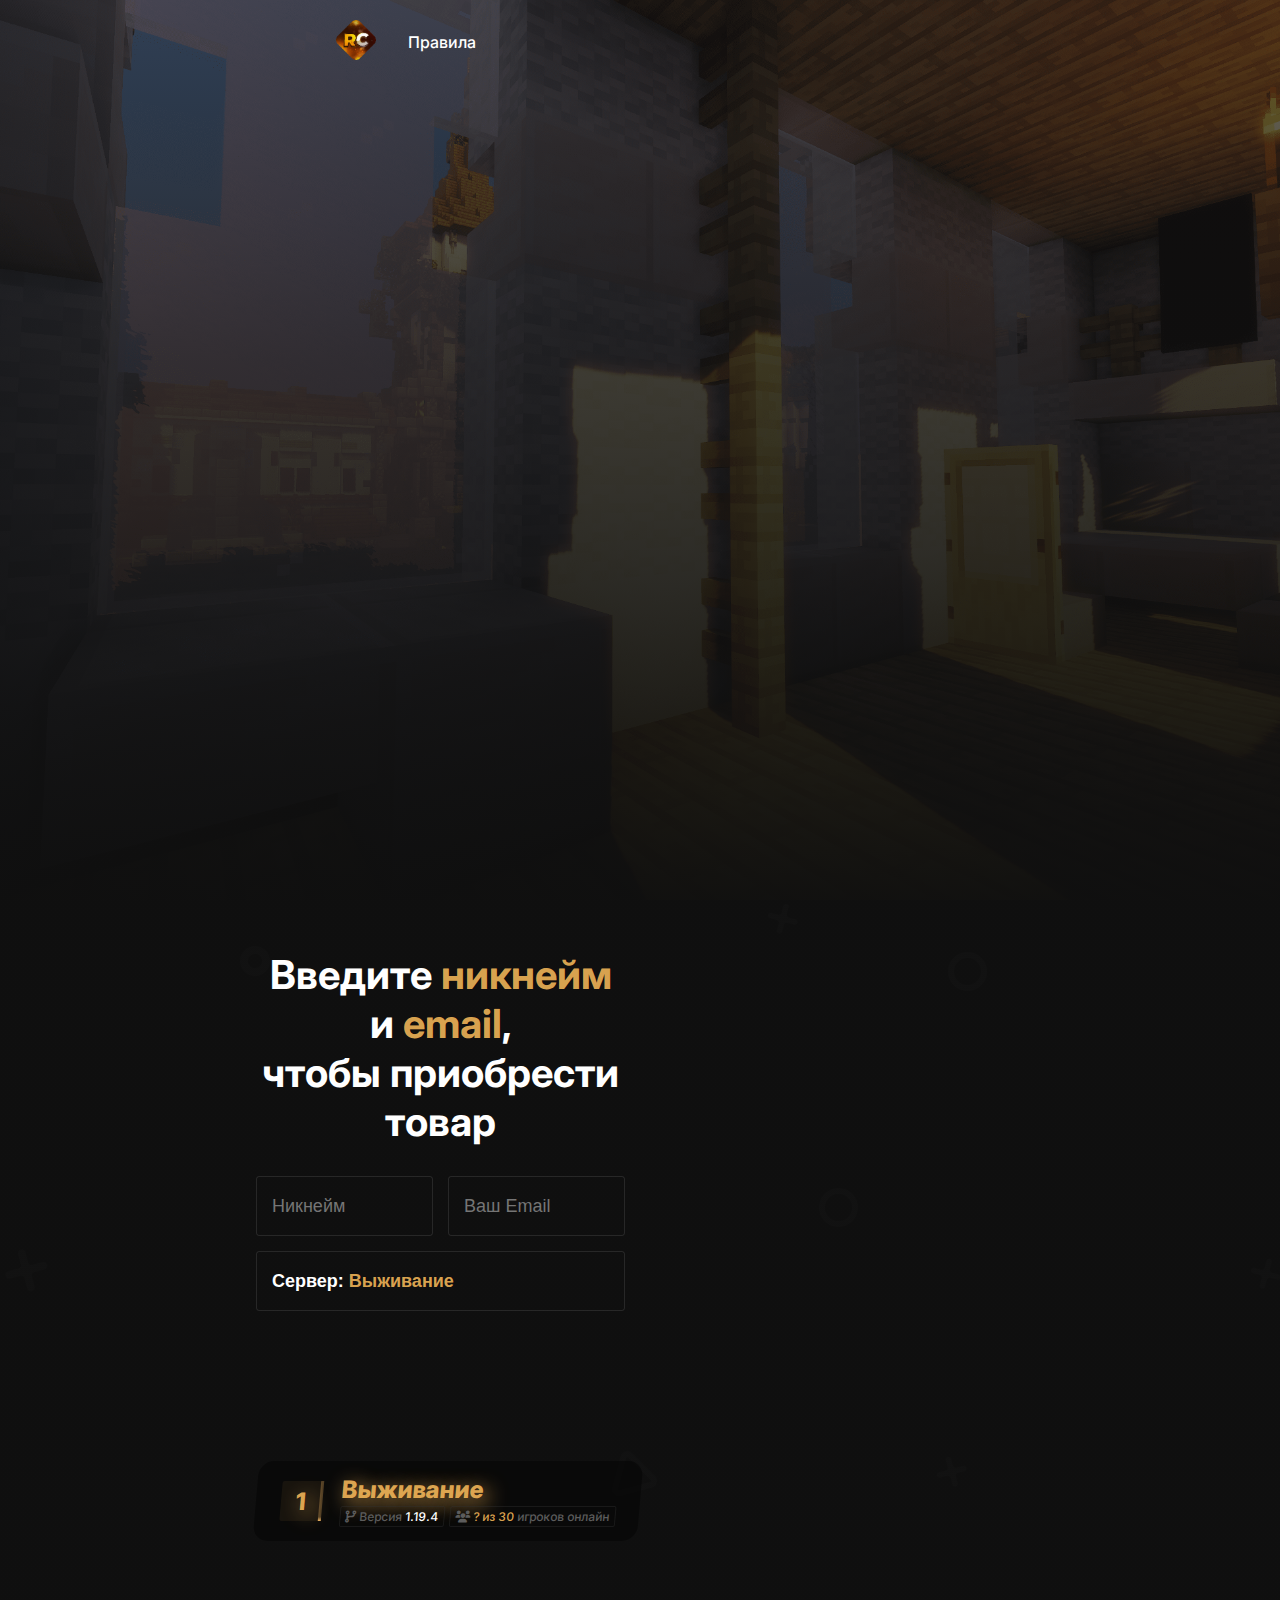
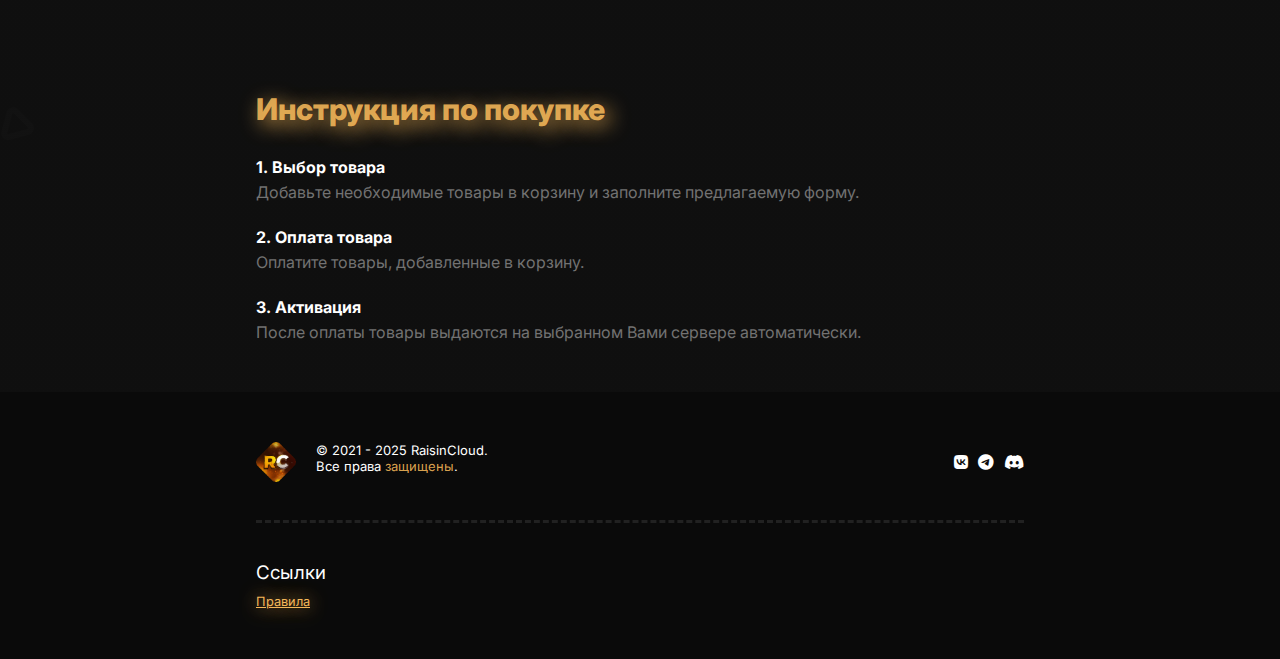
<file: index.html>
<!DOCTYPE html>
<html lang="ru">
<head>
    <meta charset="utf-8">
    <meta name="viewport" content="width=device-width, initial-scale=1.0, maximum-scale=1.0, user-scalable=no">
    <title>RaisinCloud</title>
    <link rel="stylesheet" href="./styles.css">
    <link rel="icon" href="./public/logo.png">
    <link rel="preconnect" href="https://fonts.googleapis.com">
    <link rel="preconnect" href="https://fonts.gstatic.com" crossorigin>
    <link href="https://fonts.googleapis.com/css2?family=Inter:wght@400;500;600;700;800&display=swap" rel="stylesheet">
    <link href="https://cdnjs.cloudflare.com/ajax/libs/font-awesome/6.0.0-beta3/css/all.min.css" rel="stylesheet">
</head>
<body>
    <div class="hero-section">
        <header>
            <nav class="navbar">
                <ul>
                    <li><a href="#"><img src="./public/logo.png" alt="RaisinCloud Logo"></a></li>
                    <li><a href="/rules.html">Правила</a></li>
                </ul>
            </nav>
        </header>

        <section class="hero">
            <h1 class="hero__title shadowed-text">RaisinCloud</h1>
            <p class="hero__subtitle">Осторожно, оторваться от игры у нас будет сложно...</p>
        </section>
    </div>

    <div class="content-section gradient-pattern ">
        <main>
            <section class="purchase-form extra-container">
                <div class="purchase-form__containers">
                    <form class="form">
                        <div class="form__left">
                            <h2 class="purchase-form__title">
                                Введите <span class="highlight">никнейм</span> и <span class="highlight">email</span>,<br>
                                чтобы приобрести товар
                            </h2>
                            <div class="form__inputs">
                                <input class="form__input username-input" type="text" placeholder="Никнейм" required>
                                <input class="form__input email-input" type="email" placeholder="Ваш Email" required>
                            </div>
                            <div class="form__select-wrapper server-select">
                                <button class="form__select-button server-button">
                                    <p>Сервер: <span class="accent-colored">Выживание</span></p>
                                </button>
                            </div>
                            <div class="form__select-wrapper product-select">
                                <button class="form__select-button product-button" disabled>
                                    <img src="./public/product.png" width="35">
                                    <p>Выберите товар</p>
                                </button>
                                <div class="form__select-dropdown">
                                    <div class="product-section">
                                        <div class="product-section__header">
                                            <i class="fas fa-tag"></i>
                                            <p>Привилегии</p>
                                        </div>
                                        <div class="product-section__list">
                                        </div>
                                    </div>
                                </div>
                            </div> 
                        </div>
                        <div class="form__right">
                            <div class="product-card">
                                <div class="product-card__header">
                                    <div>
                                        <img src="./public/donate_candy.png" width="80">
                                    </div>
                                    <div class="product-card__header-info">
                                    </div>
                                </div>
                                <div class="product-card__description">
                                </div>
                                <div class="product-card__footer">
                                    <div class="product-card__promo-input">
                                        <input class="form__input" placeholder="Введите промокод, если есть" type="text">
                                    </div>
                                    <div class="product-card__rules-tick">
                                        <p><input type="checkbox" required> Я принимаю условия пользовательского соглашения и оказания услуг</p>
                                    </div>
                                    <div class="product-card__button-box">
                                        <button class="product-card__buy-button" type="submit"><i class="fas fa-shopping-cart"></i> Купить за 19.00 ₽</button>
                                    </div>
                                </div>
                            </div>
                        </div>
                    </form>
                </div>
            </section>

            <section class="servers-panel extra-container">
                <div class="servers-panel-form__container">
                    <div class="servers-panel__number-block">
                        <div class="servers-panel__number-box">
                            <div class="servers-panel__line"></div>
                            <div class="servers-panel__number">
                                <h2 class="shadowed-text">1</h2>
                            </div>
                        </div>
                    </div>
                    <div class="right-part">
                        <div class="servers-panel__server-name">
                            <h2 class="shadowed-text">Выживание</h2>
                        </div>
                        <div class="tiny-blocks-grid">
                            <div class="servers-panel__server-version tiny-block">
                                <span class="grey-colored">
                                    <i class="fas fa-code-branch"></i> Версия
                                </span>
                                <span class="white-colored">
                                    1.19.4
                                </span>
                            </div>
                            <div class="servers-panel__server-online tiny-block">
                                <span class="grey-colored">
                                    <i class="fas fa-users"></i>
                                    <span class="accent-colored">
                                        ? из 30
                                    </span>
                                    игроков онлайн
                                </span>
                            </div>
                        </div>
                    </div>
                </div>
            </section>        

            <section class="instructions">
                <div class="instructions-form__container">
                    <h1 class="instructions-form__title shadowed-text">Инструкция по покупке</h1>
                    <div class="instructions__steps">
                        <div class="instructions__step">
                            <h4 class="instructions__item-title">1. Выбор товара</h4>
                            <p class="instructions__item-description">Добавьте необходимые товары в корзину и заполните предлагаемую форму.</p>
                        </div>
                        <div class="instructions__step">
                            <h4 class="instructions__item-title">2. Оплата товара</h4>
                            <p class="instructions__item-description">Оплатите товары, добавленные в корзину.</p>
                        </div>
                        <div class="instructions__step">
                            <h4 class="instructions__item-title">3. Активация</h4>
                            <p class="instructions__item-description">После оплаты товары выдаются на выбранном Вами сервере автоматически.</p>
                        </div>
                    </div>
                </div>
            </section>
        </main>
    </div>

    <footer>
        <div class="footer-container">
            <div class="top-part">
                <div class="copyright-box">
                    <div class="icon-part">
                        <a href="#"><img width="40" src="./public/logo.png" alt="RaisinCloud Logo"></a>
                    </div>
                    <div class="near-icon-part">
                        <p class="white-colored">© 2021 - 2025 RaisinCloud. <br>Все права <span class="accent-colored">защищены</span>.</p>
                    </div>
                </div>
                <div class="socials-block">
                    <i class="fab fa-vk"></i>
                    <i class="fab fa-telegram"></i>
                    <i class="fab fa-discord"></i>
                </div>
            </div>
            <hr class="footer-divider">
            <div class="bottom-part">
                <div class="links-box">
                    <h3 class="category-text">Ссылки</h3>
                    <div class="links">
                        <a href="#rules"><p class="link-text">Правила</p></a>
                    </div>
                </div>
            </div>
        </div>
    </footer>

    <div id="paymentPopup">
        <div id="paymentPopupContainer">
            <h2 class="shadowed-text">Автоматические платежи отключены</h2>
            <p>Для покупки товара, пожалуйста, свяжитесь с администратором в Telegram:</p>
            <a href="https://t.me/exosmium" target="_blank" class="telegram-link">
                <i class="fab fa-telegram"></i> exosmium
            </a>
            <button id="closePopup">Закрыть</button>
        </div>
    </div>

    <script type="module" src="./js/index.js"></script>
    <script type="module" src="./js/database.js"></script>
</body>
</html>
</file>
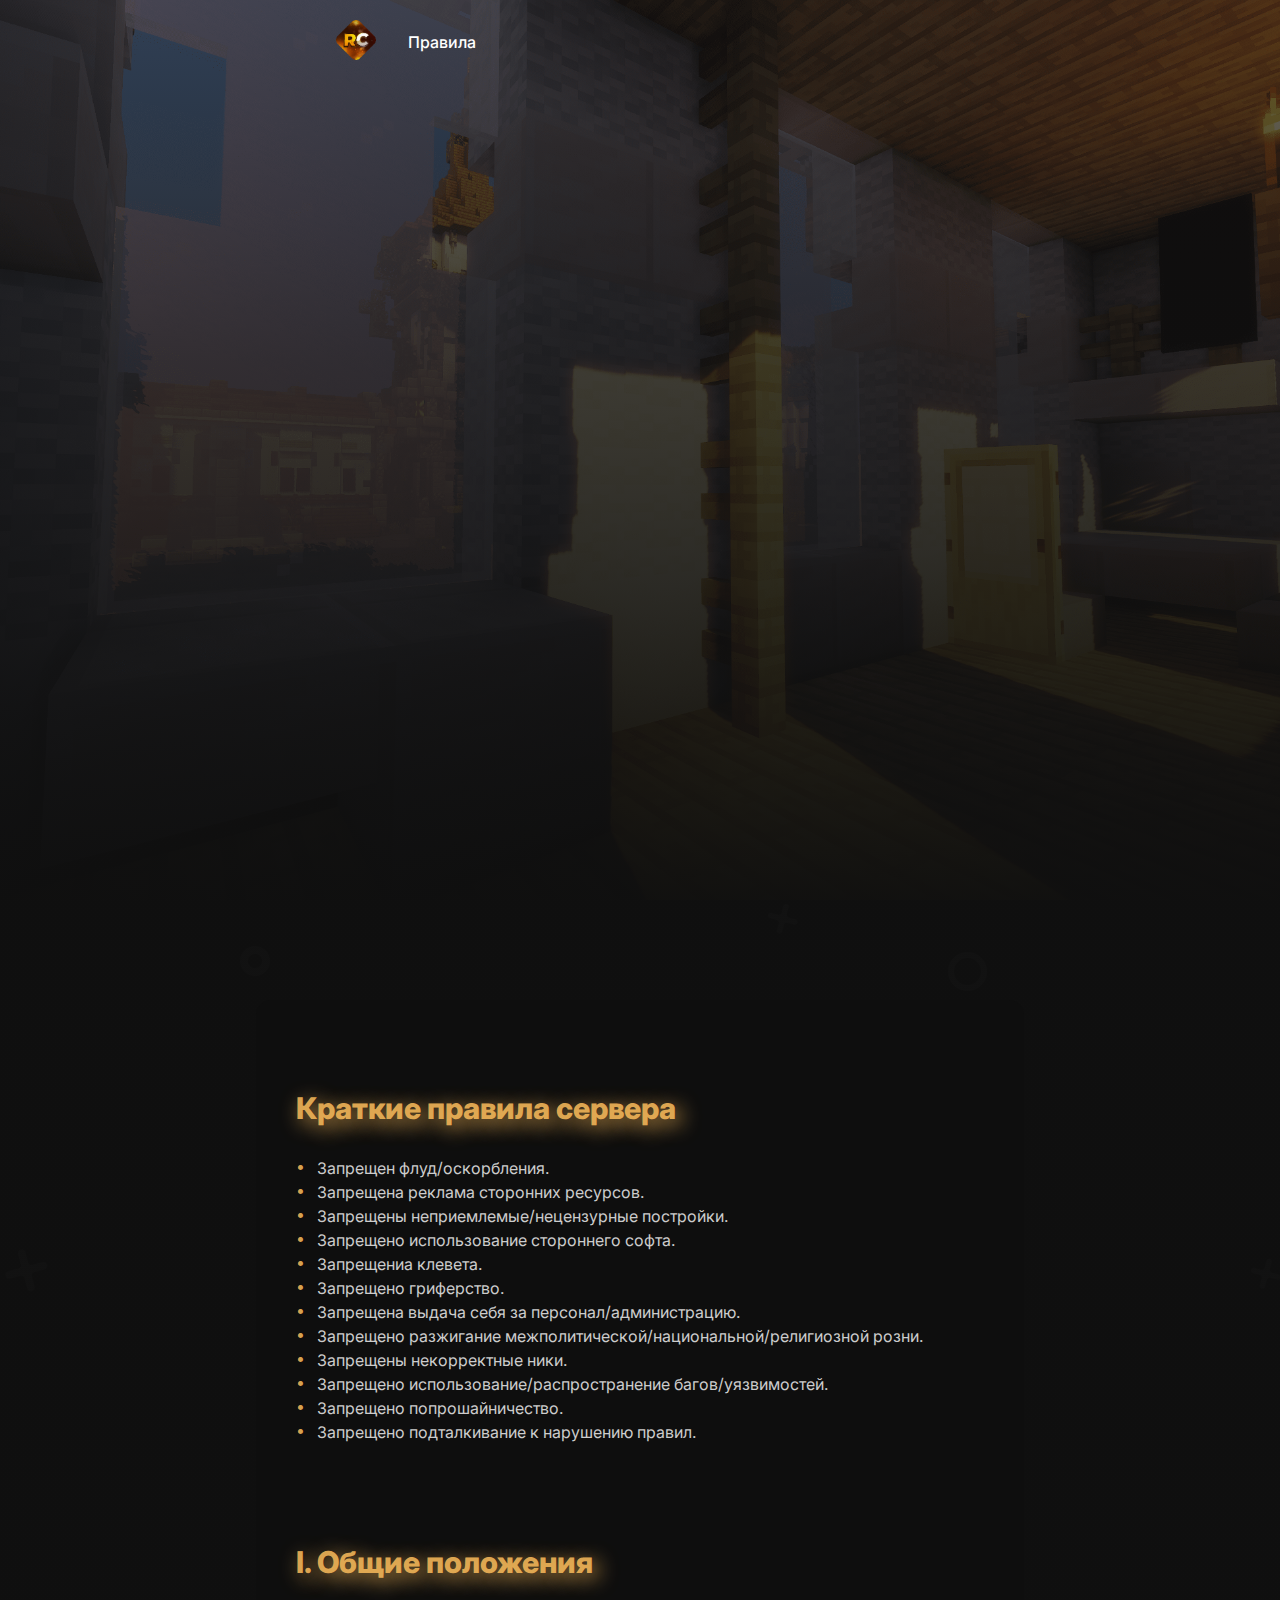
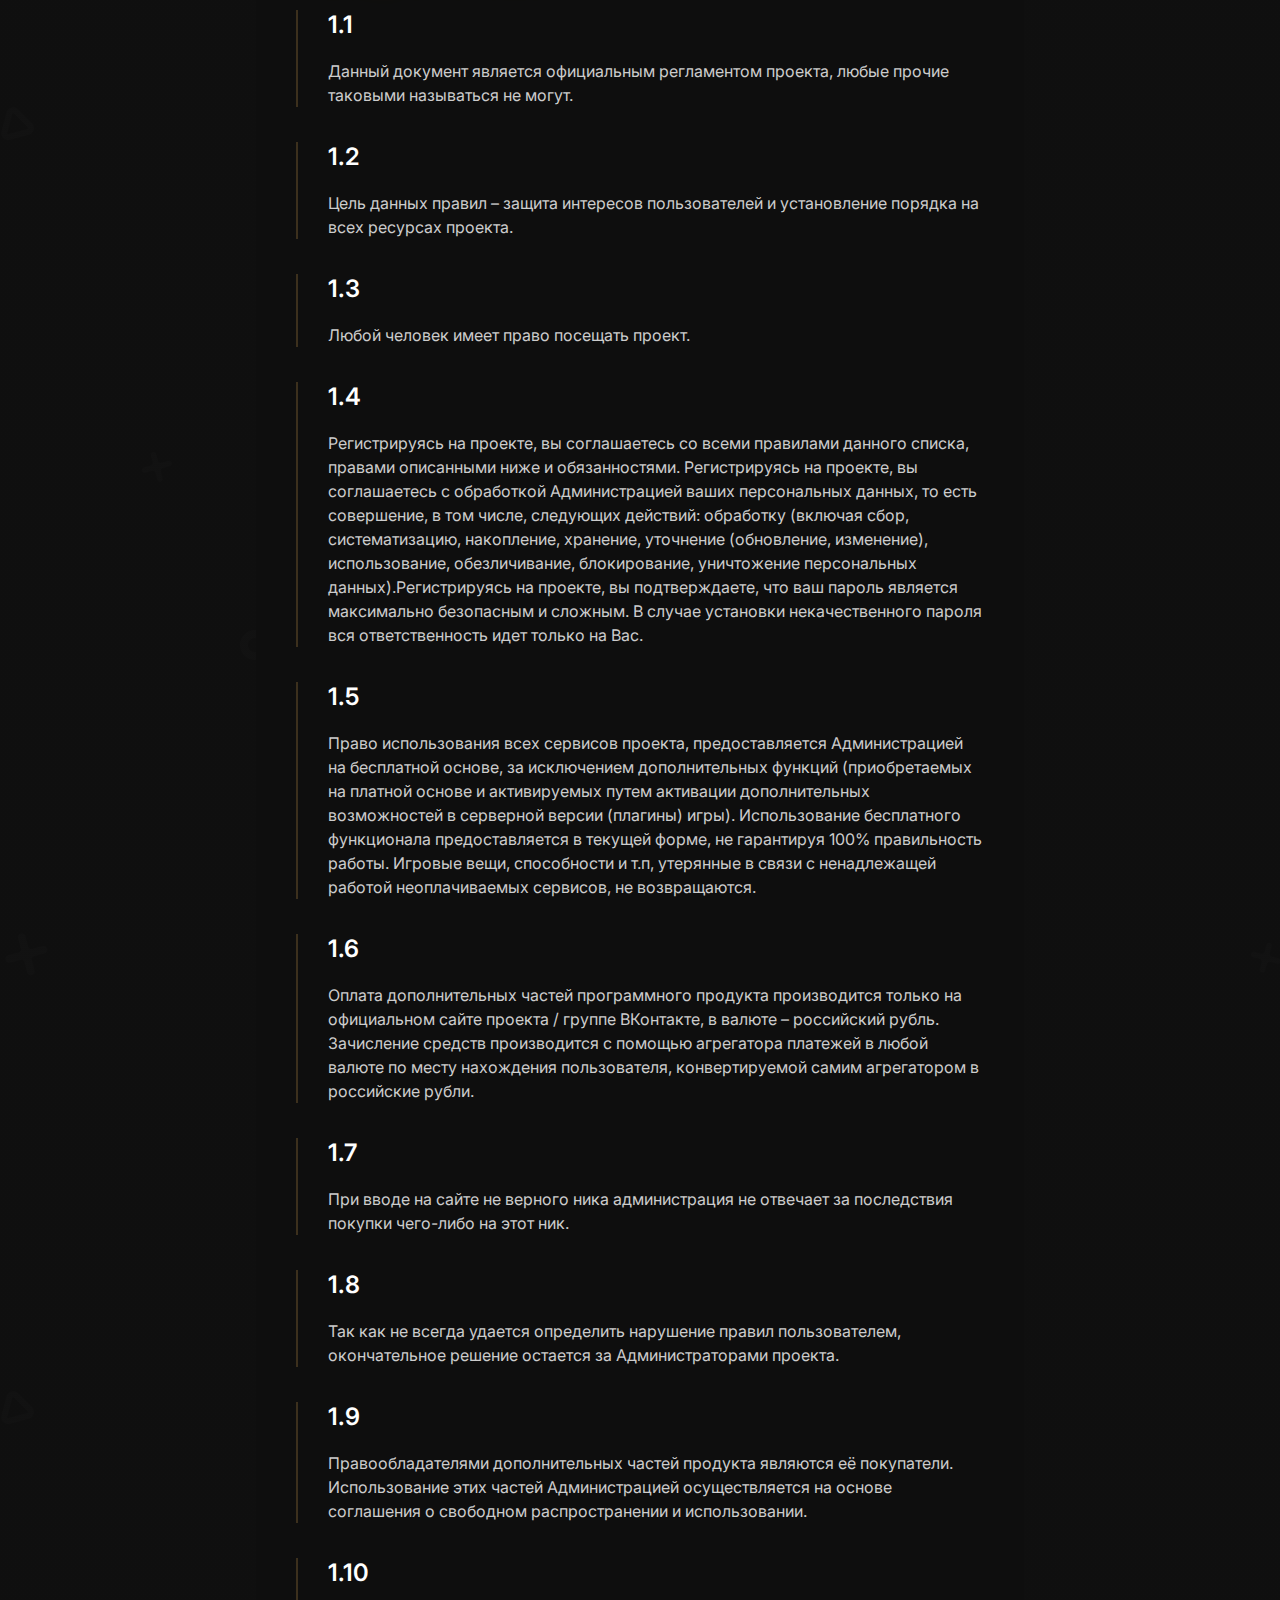
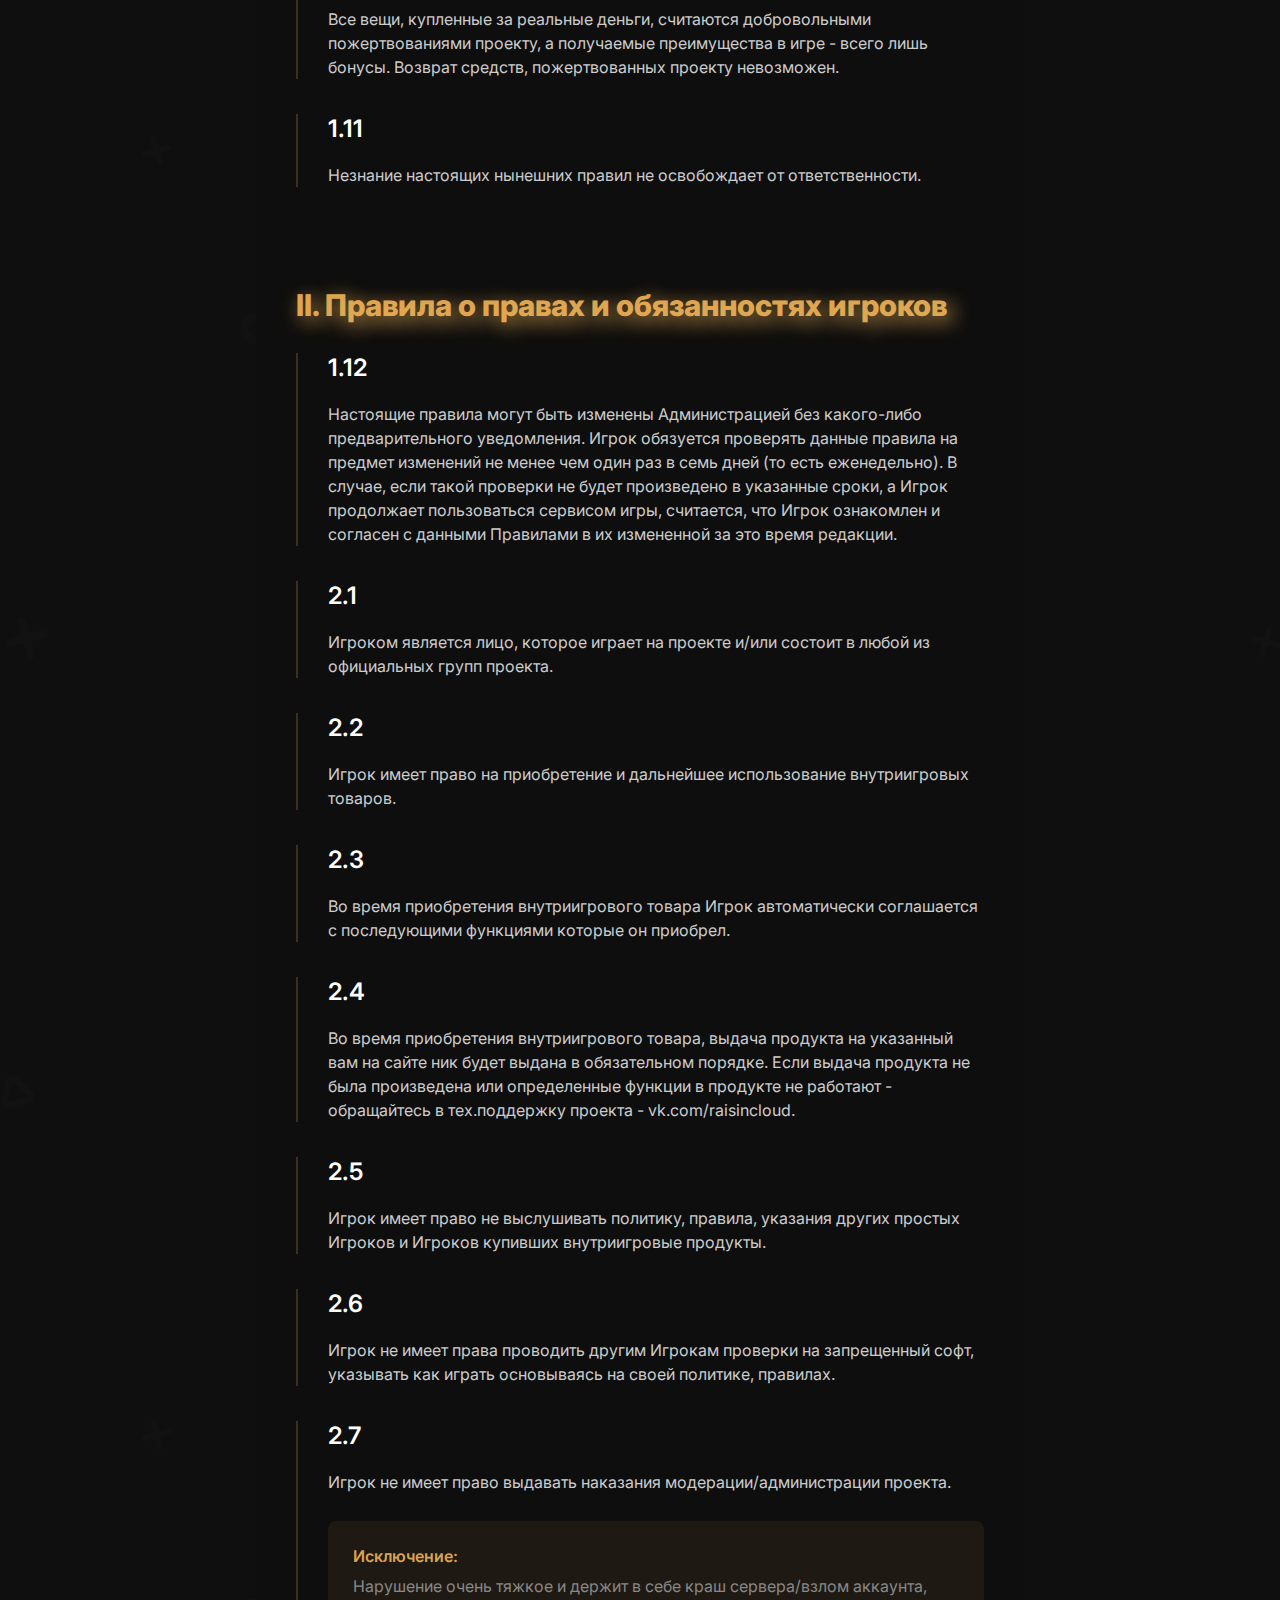
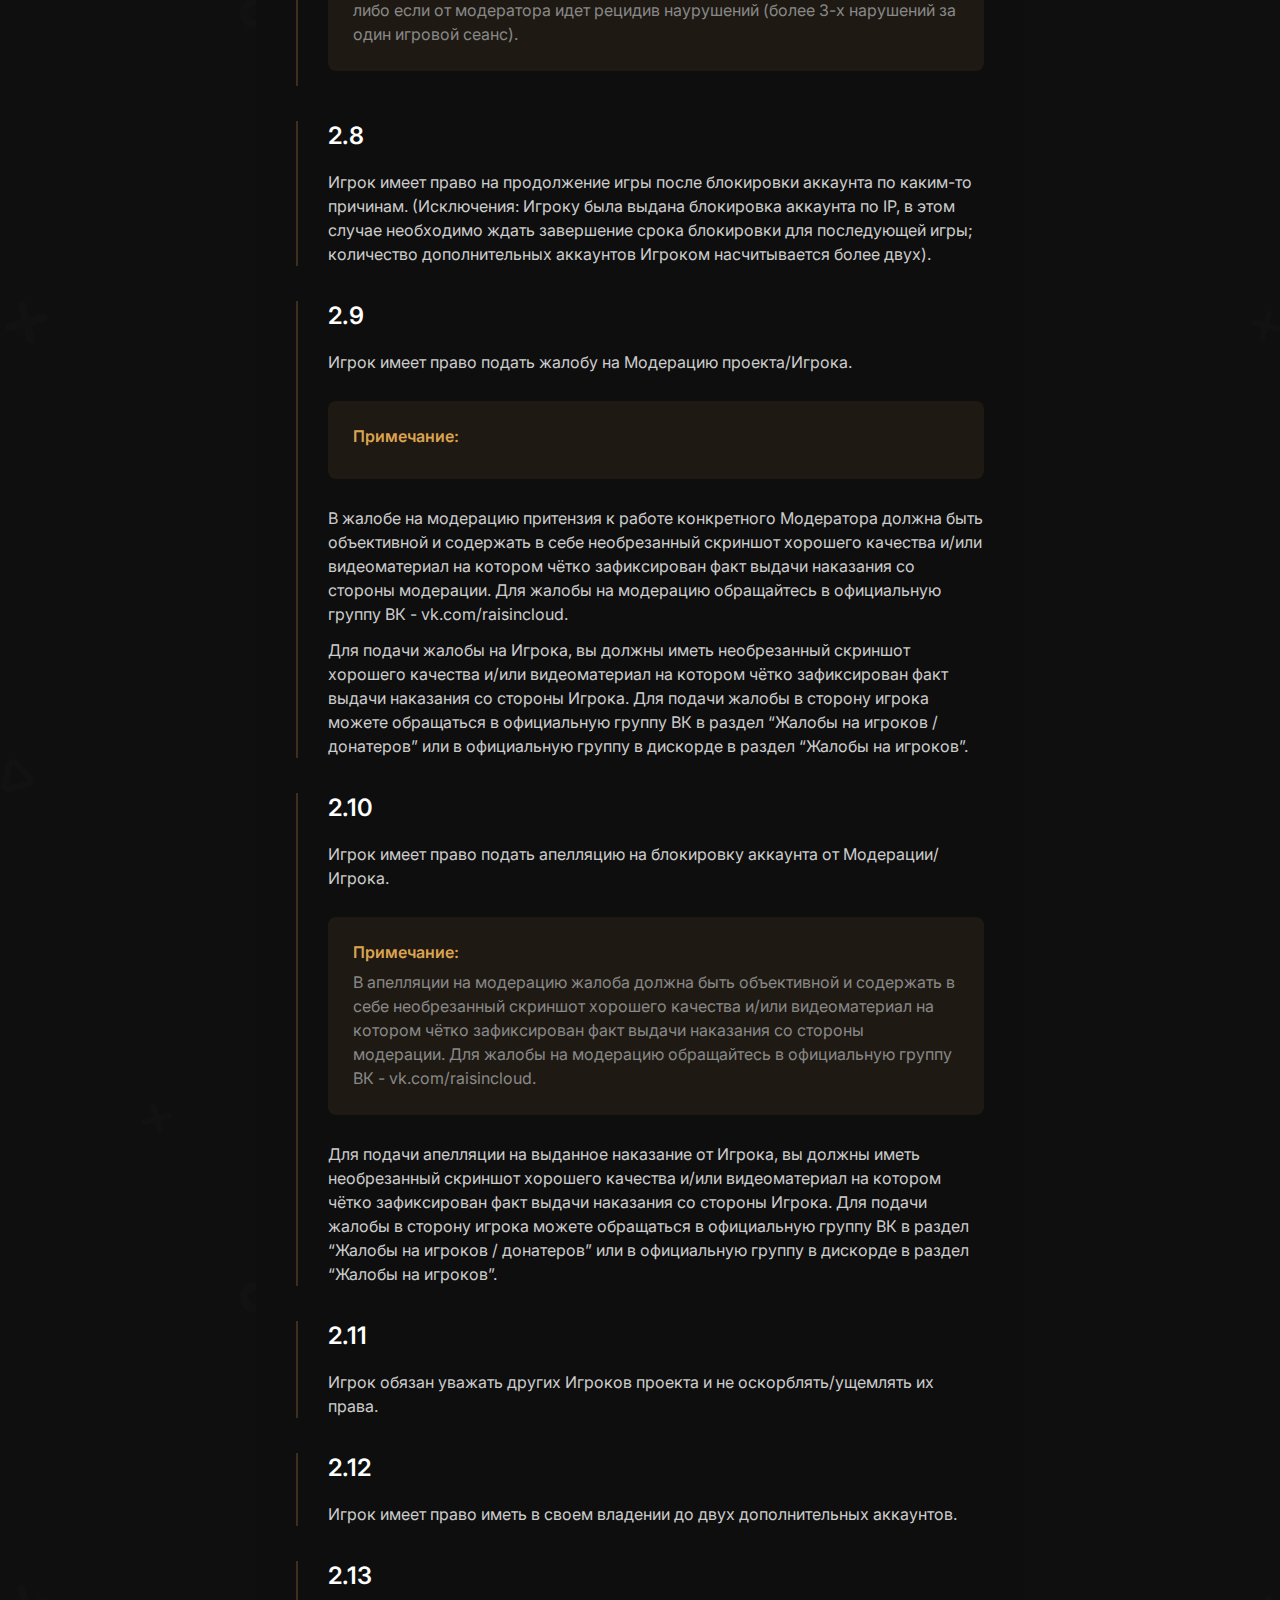
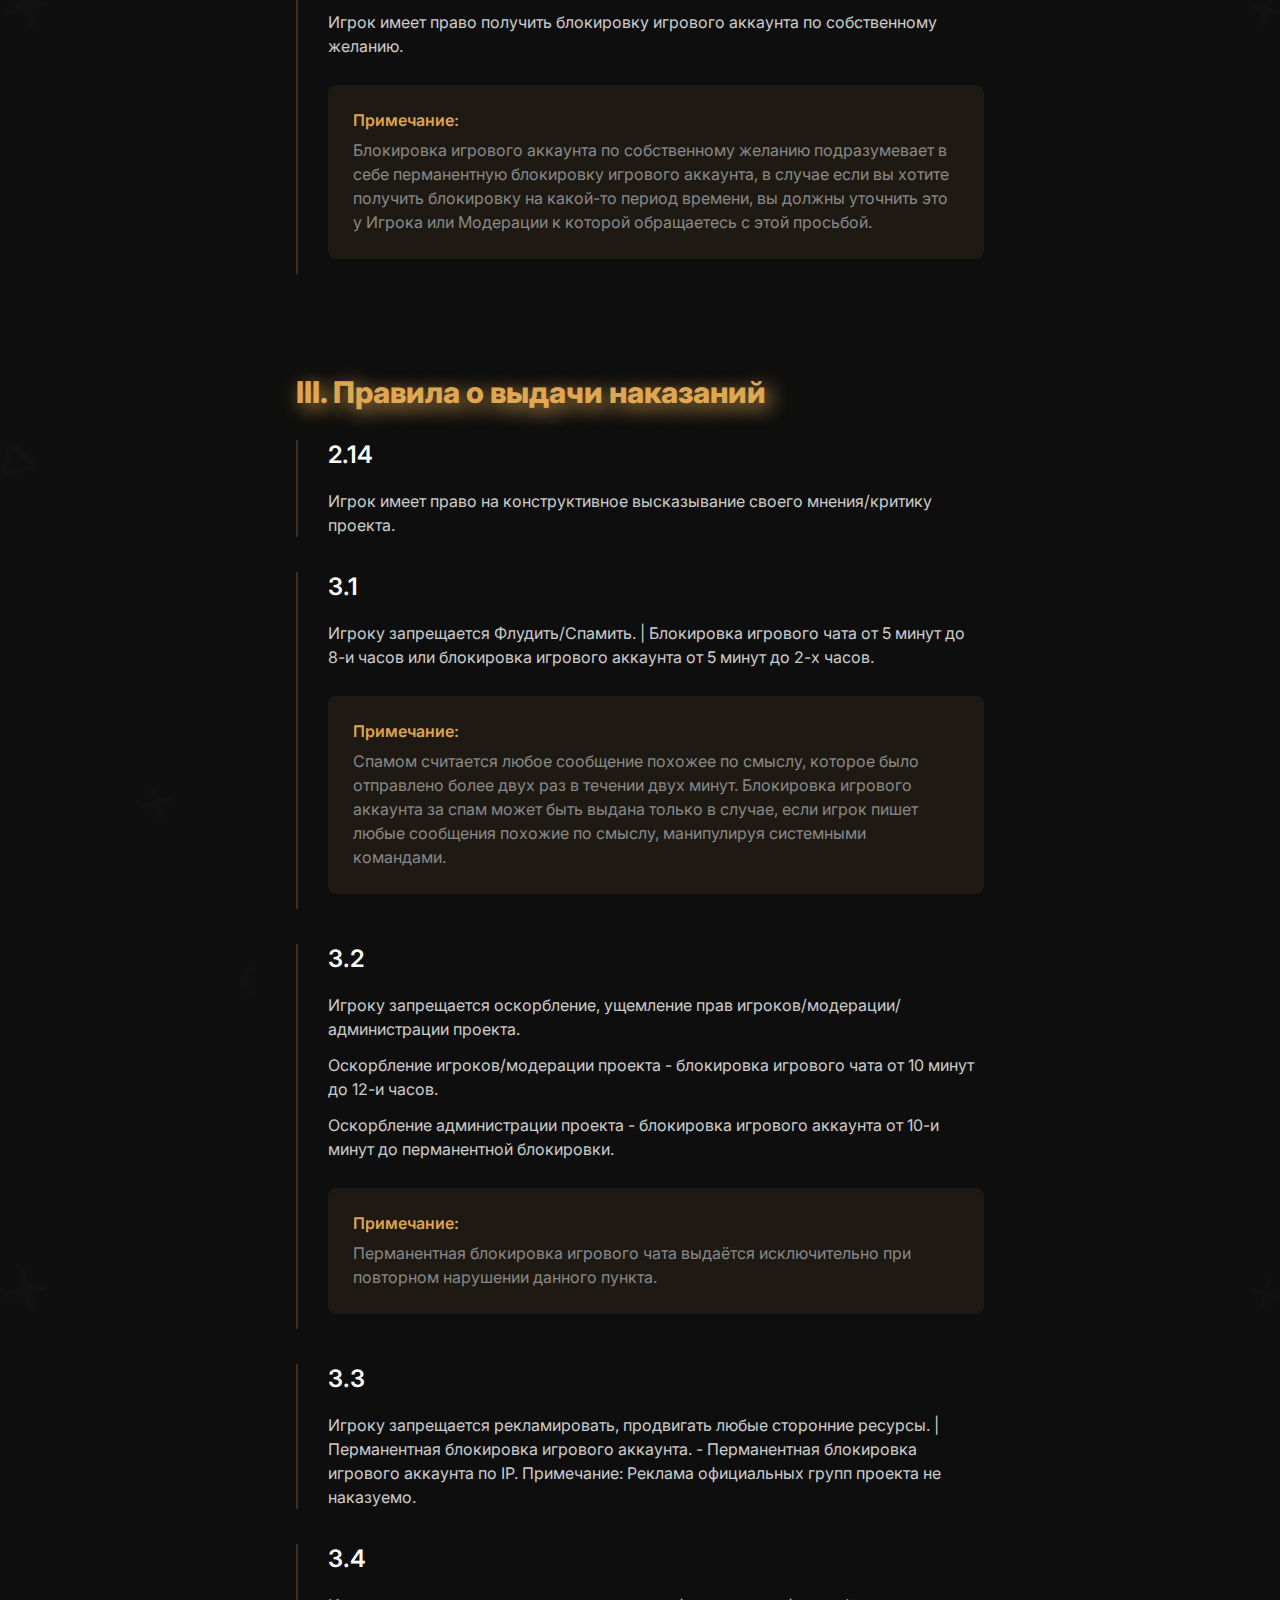
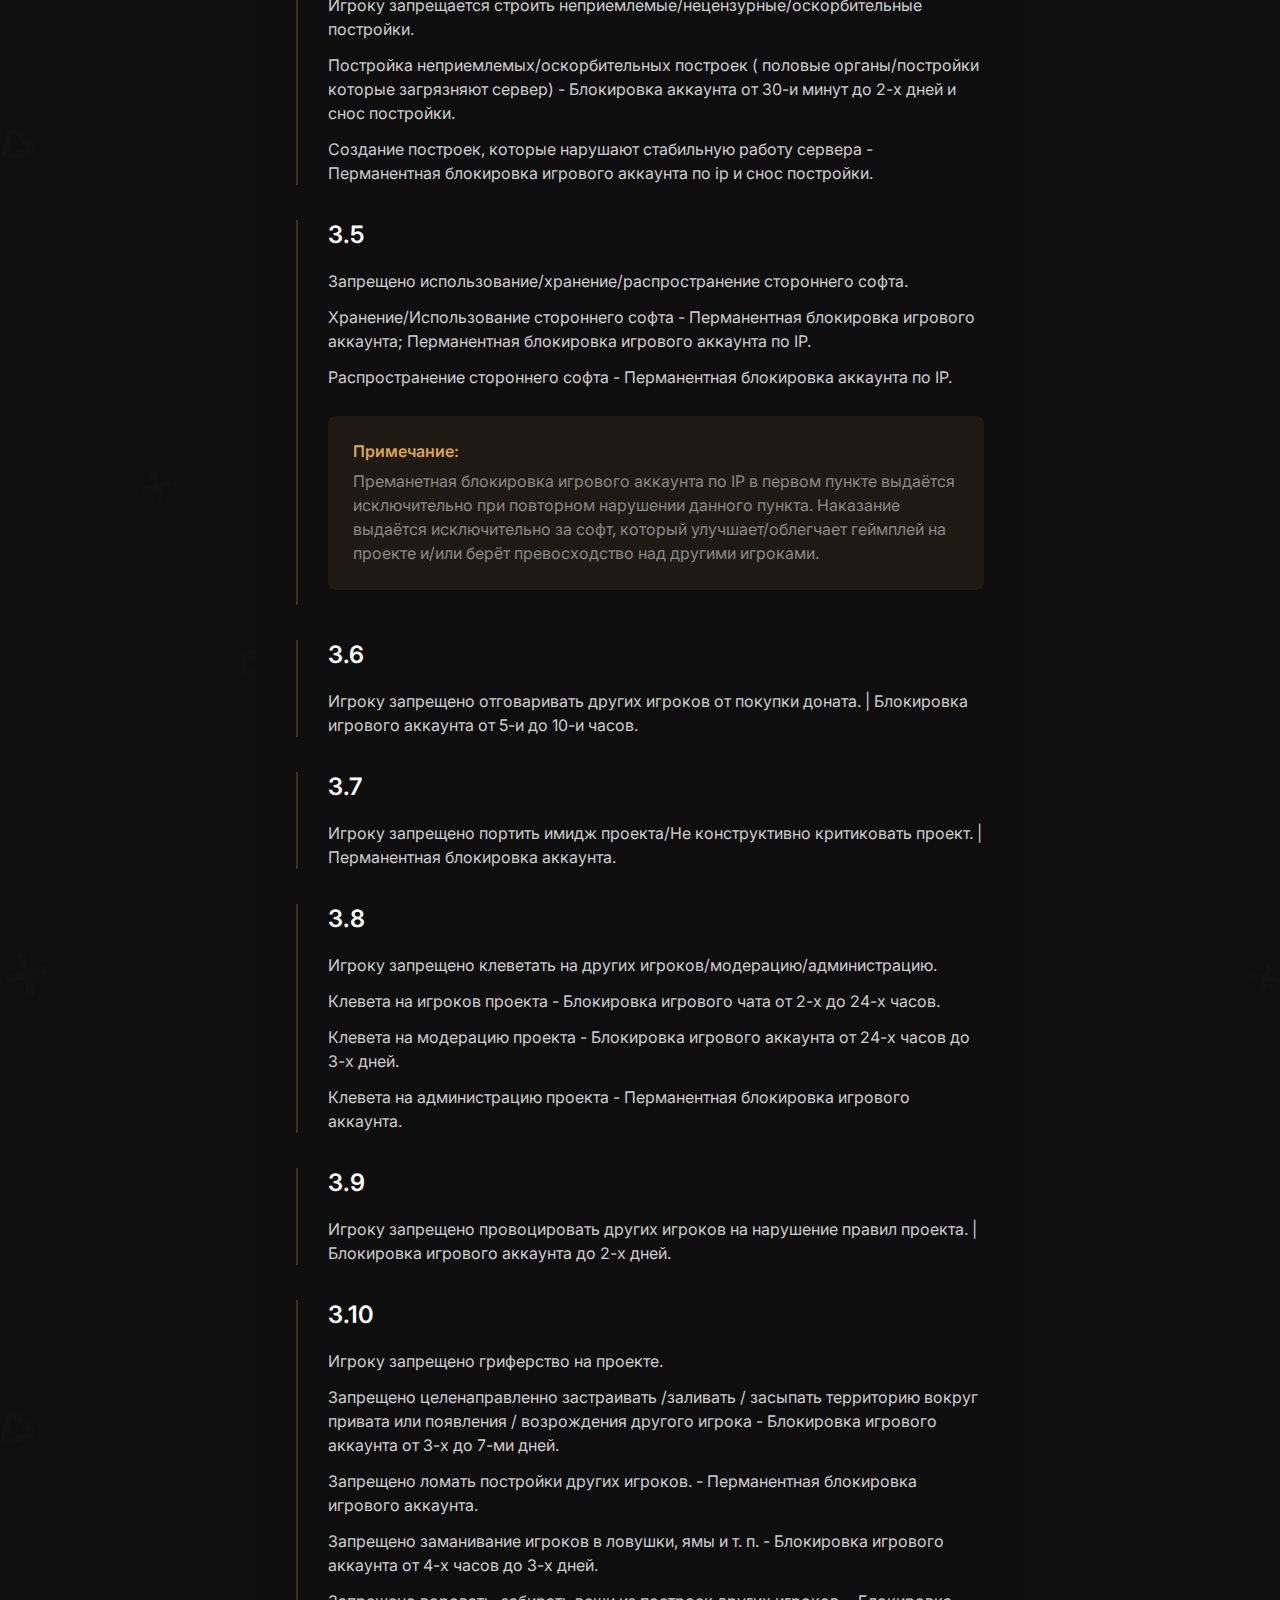
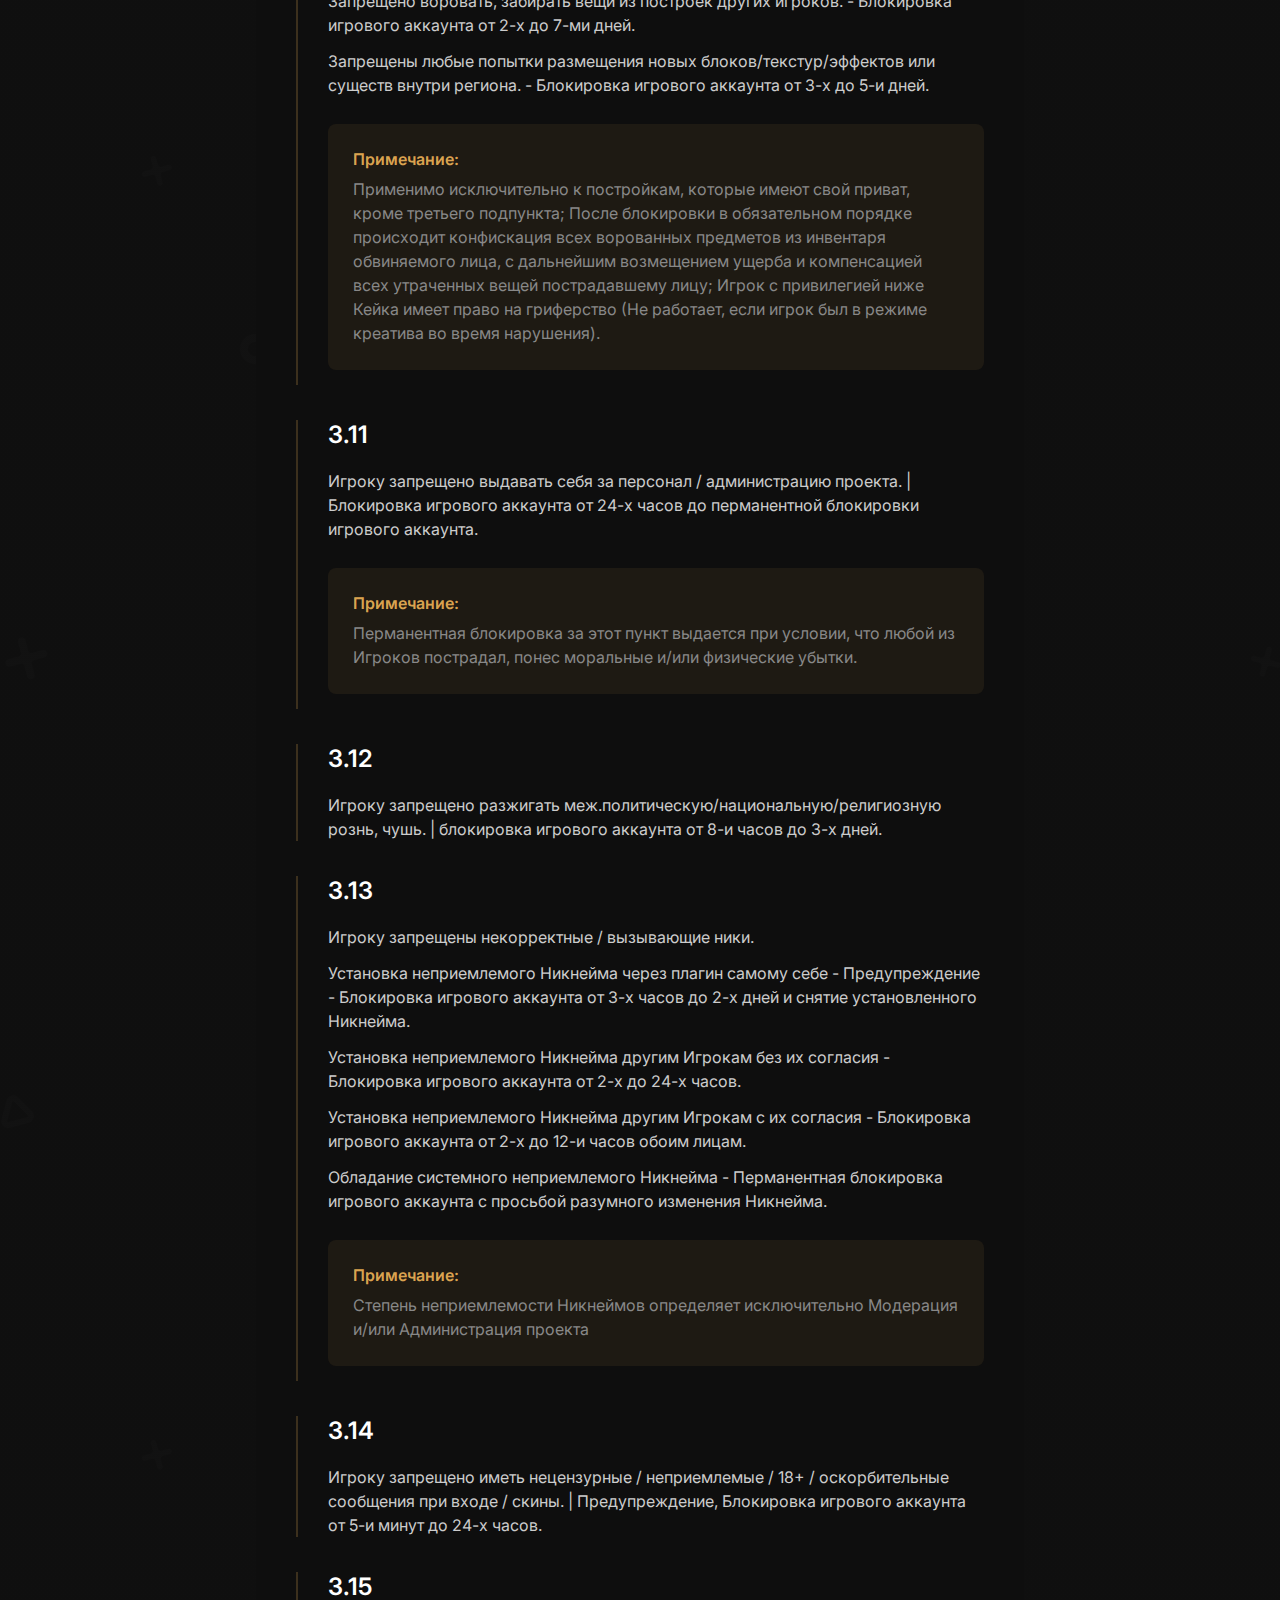
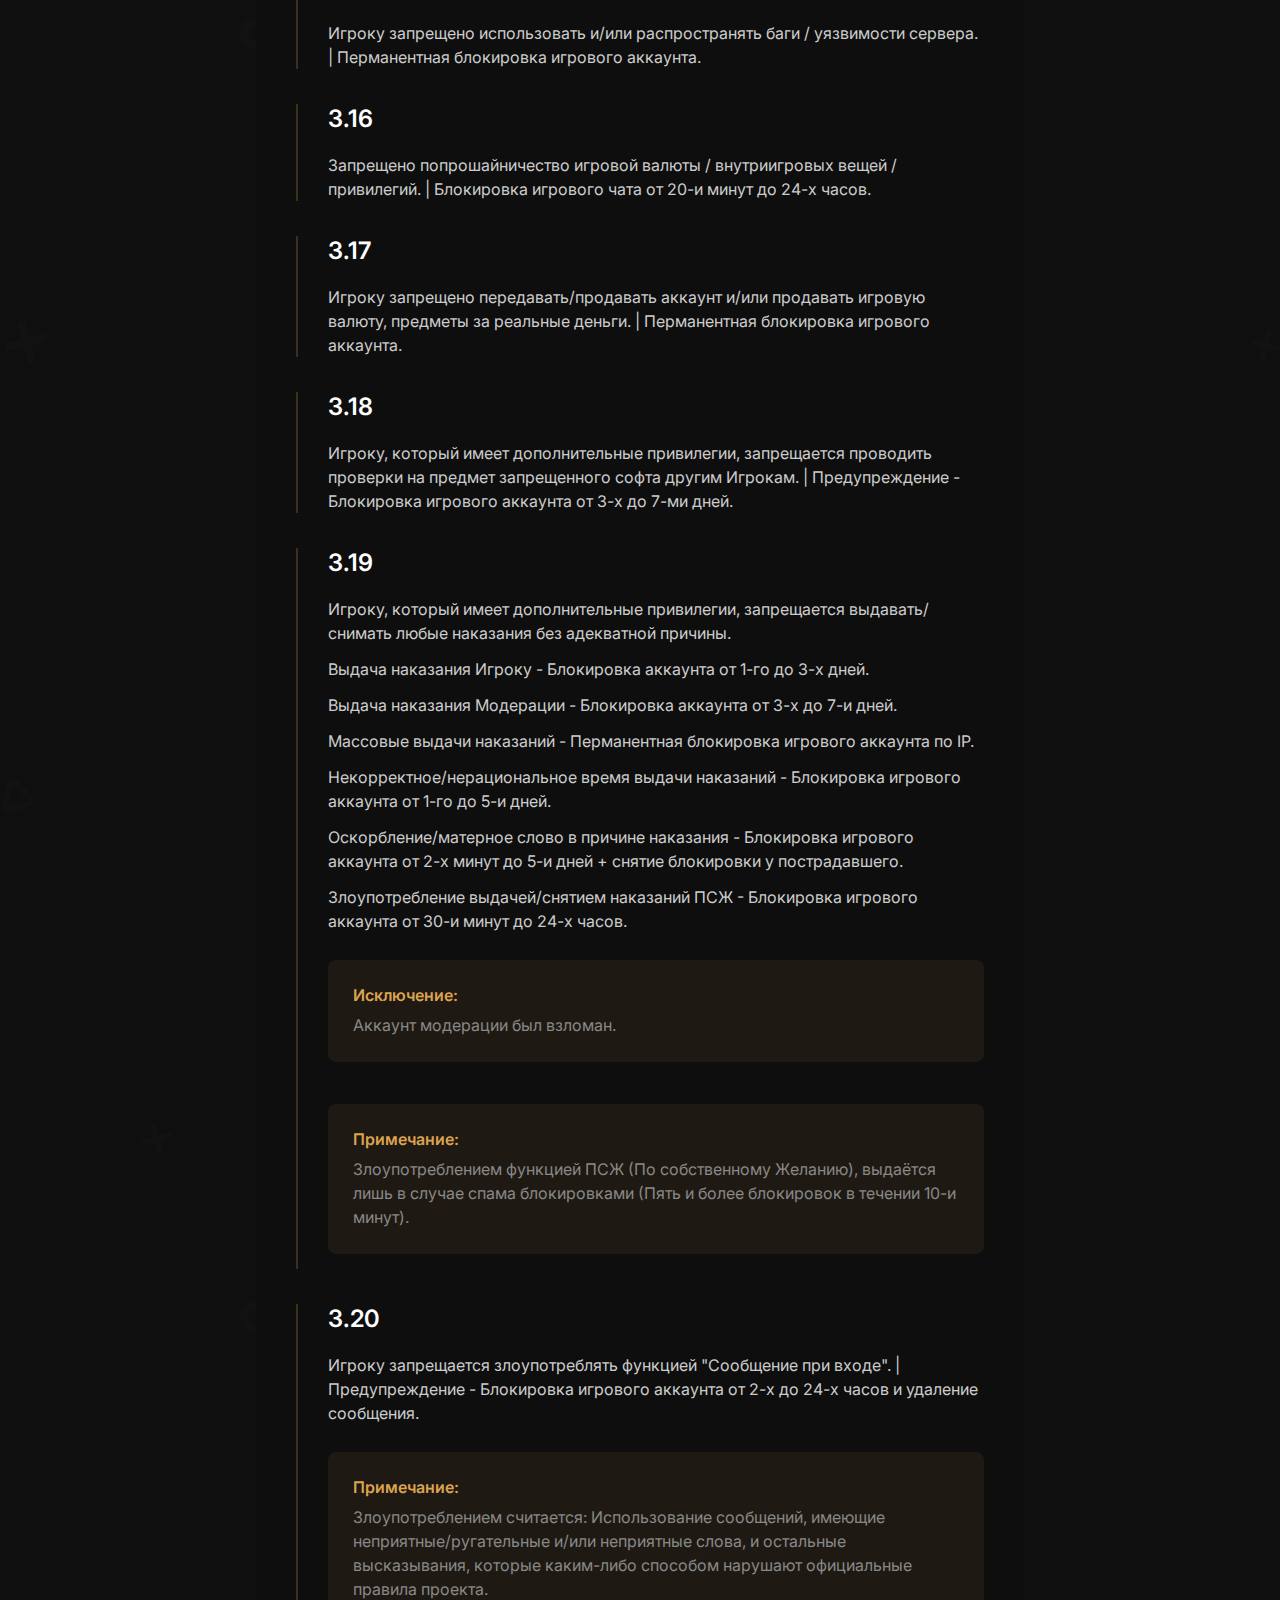
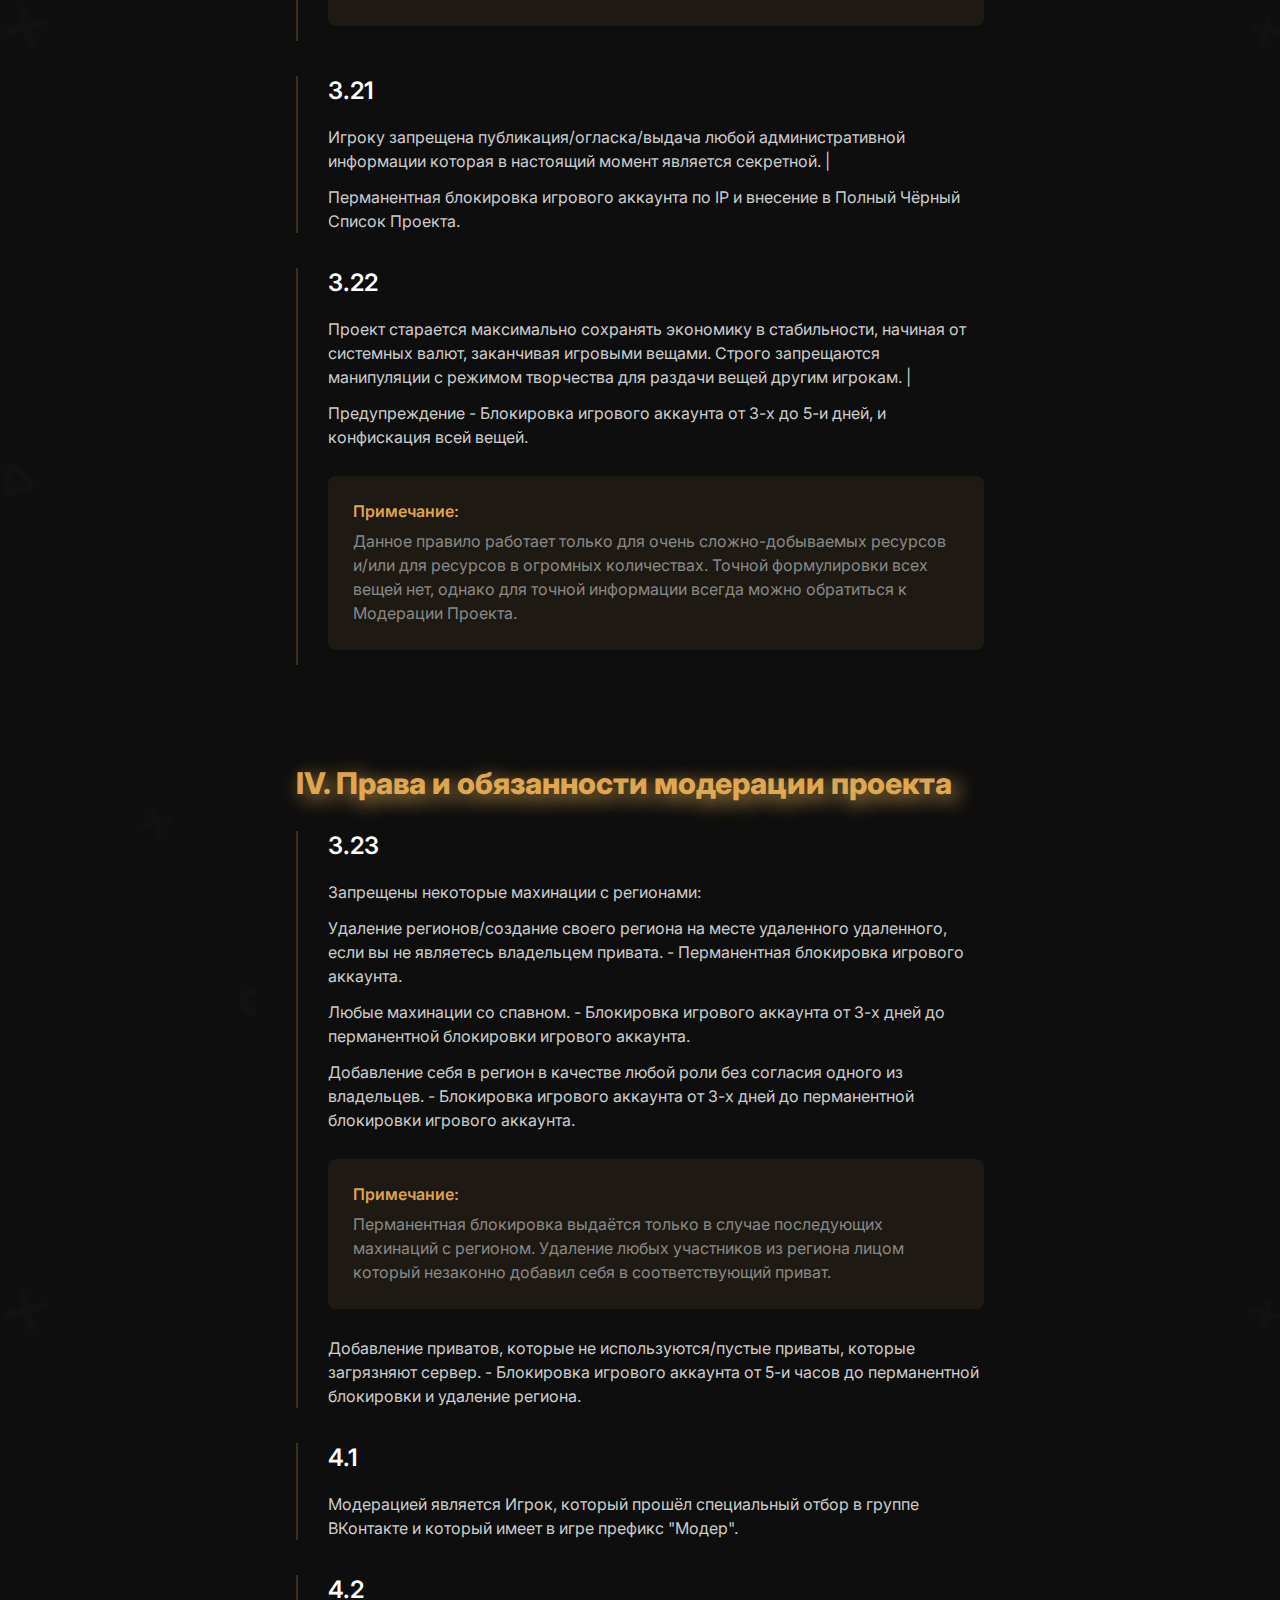
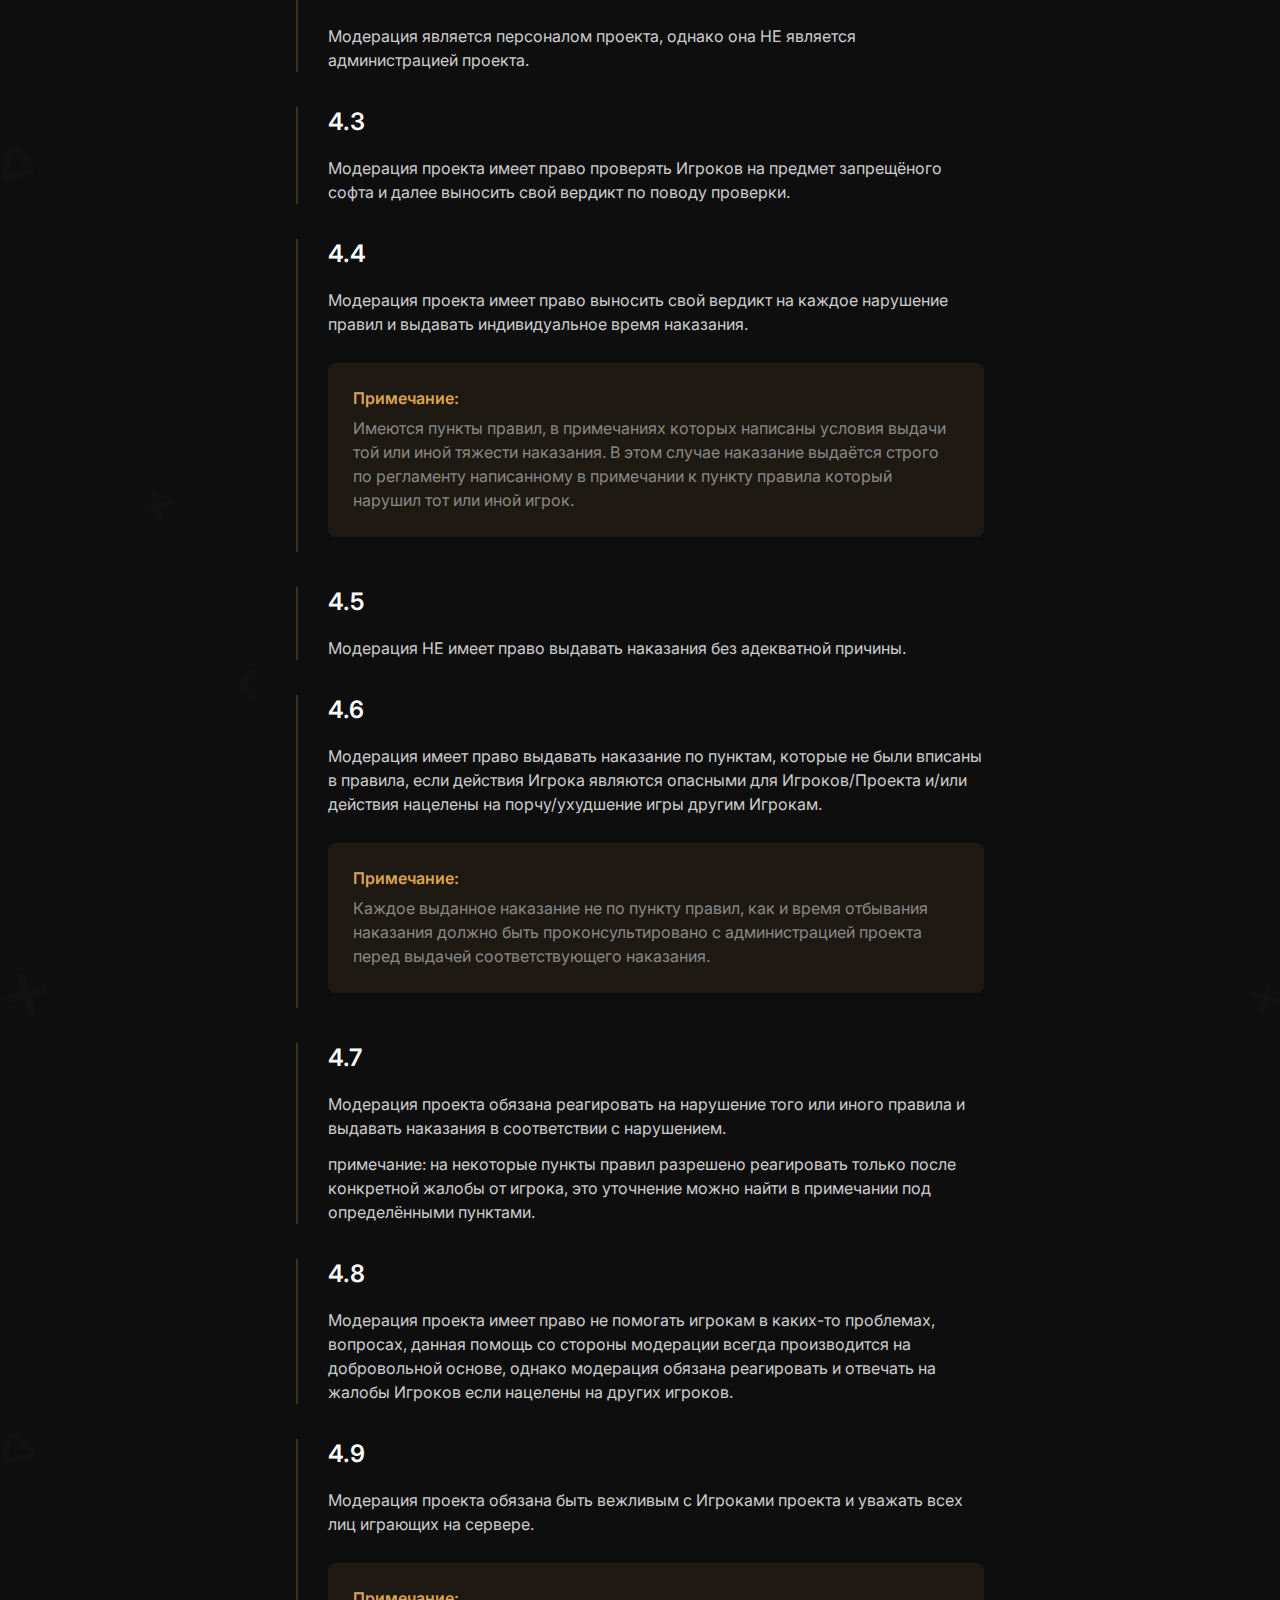
<file: rules.html>
<!DOCTYPE html>
<html lang="ru">
<head>
    <meta charset="utf-8">
    <meta name="viewport" content="width=device-width, initial-scale=1.0, maximum-scale=1.0, user-scalable=no">
    <title>RaisinCloud - Правила</title> 
    <link rel="stylesheet" href="./styles.css">
    <link rel="icon" href="./public/logo.png">
    <link rel="preconnect" href="https://fonts.googleapis.com">
    <link rel="preconnect" href="https://fonts.gstatic.com" crossorigin>
    <link href="https://fonts.googleapis.com/css2?family=Inter:wght@400;500;600;700;800&display=swap" rel="stylesheet">
    <link href="https://cdnjs.cloudflare.com/ajax/libs/font-awesome/6.0.0-beta3/css/all.min.css" rel="stylesheet">
</head>
<body>
    <div class="hero-section">
        <header>
            <nav class="navbar">
                <ul>
                    <li><a href="/"><img src="./public/logo.png" alt="RaisinCloud Logo"></a></li>
                    <li><a href="/rules.html">Правила</a></li>
                </ul>
            </nav>
        </header>

        <section class="hero">
            <h1 class="hero__title shadowed-text">RaisinCloud</h1>
            <p class="hero__subtitle">Осторожно, оторваться от игры у нас будет сложно...</p>
        </section>
    </div>

    <div class="content-section gradient-pattern">
        <main>
            <section class="rules-section">
                <div class="rules-container">
                    <div class="rules-content" id="rulesContent">
                        <!-- Rules content will be loaded rules.js -->
                    </div>
                </div>
            </section>
        </main>
    </div>

    <footer>
        <div class="footer-container">
            <div class="top-part">
                <div class="copyright-box">
                    <div class="icon-part">
                        <a href="#"><img width="40" src="./public/logo.png" alt="RaisinCloud Logo"></a>
                    </div>
                    <div class="near-icon-part">
                        <p class="white-colored">© 2021 - 2025 RaisinCloud. <br>Все права <span class="accent-colored">защищены</span>.</p>
                    </div>
                </div>
                <div class="socials-block">
                    <i class="fab fa-vk"></i>
                    <i class="fab fa-telegram"></i>
                    <i class="fab fa-discord"></i>
                </div>
            </div>
            <hr class="footer-divider">
            <div class="bottom-part">
                <div class="links-box">
                    <h3 class="category-text">Ссылки</h3>
                    <div class="links">
                        <a href="#rules"><p class="link-text">Правила</p></a>
                    </div>
                </div>
            </div>
        </div>
    </footer>

    <script src="./js/rules.js"></script>
</body>
</html>
</file>
<file: styles.css>
/* Variables */
:root {
    --color-accent: rgba(244, 183, 89, 0.9);
    --color-white: #fff;
    --color-dark: #141414;
    --color-border: rgba(255, 255, 255, 0.1);
    
    --spacing-xs: 10px;
    --spacing-sm: 15px;
    --spacing-md: 20px;
    --spacing-lg: 40px;
    --spacing-xl: 170px;
    
    --font-size-base: 18px;
    --font-size-lg: 30px;
    --font-size-xl: 40px;
    --font-size-xxl: 80px;

    --color-footer: #0a0a0a;
    --color-main-bg: rgba(15, 15, 15, 0.95);
}

*, *::before, *::after {
    box-sizing: border-box;
}

body {
    margin: 0;
    padding: 0;
    font-family: "Inter", sans-serif;
    color: var(--color-white);
    min-height: 100vh;
    display: flex;
    flex-direction: column;
}

/* Section Backgrounds */
.hero-section {
    background: url("./public/background.png") top/contain no-repeat;
    background-size: cover;
    background-position: center;
    min-height: 100vh;
    position: relative;
    z-index: 2;
}

.hero-section::before {
    content: '';
    position: absolute;
    left: 0;
    right: 0;
    top: 0;
    bottom: 0;
    background: linear-gradient(
        to bottom,
        rgba(15, 15, 15, 0.6) 0%,
        rgba(15, 15, 15, 0.8) 40%,
        rgba(15, 15, 15, 0.99) 100%
    );
    pointer-events: none;
}

.content-section {
    background-color: var(--color-main-bg);
    position: relative;
    padding: 50px 0;
}

.hero {
    display: flex;
    flex-direction: column;
    align-items: center;
    margin-top: var(--spacing-xl);
    animation: slideIn 1s ease-out forwards;
    opacity: 0;
}

@keyframes slideIn {
    0% {
        transform: translateX(-100%);
        opacity: 0;
    }
    100% {
        transform: translateX(0);
        opacity: 1;
    }
}

.gradient-pattern::before {
    top: 0;
    left: 0;
    bottom: 0;
    right: 0;
    position: absolute;
    z-index: 0;
    content: '';
    background: linear-gradient(
        to bottom,
        rgba(15, 15, 15, 0.99) 100%,
        rgba(15, 15, 15, 0.8) 80%,
        rgba(15, 15, 15, 0.9) 0%
    ), url(./public/texture.png);
}

.content-section > * {
    position: relative;
    z-index: 1;
}

a {
    color: var(--color-white);
    text-decoration: none;
}

h1, h2, h3, h4, p {
    margin: 0;
    padding: 0;
}

main {
    width: 60%;
    margin: 0 auto;
    display: flex;
    flex-direction: column;
    gap: 150px;
}

/* Navigation */
.navbar {
    display: flex;
    justify-content: left;
    width: 50%;
    font-weight: 500;
    margin: var(--spacing-md) auto 0;
    z-index: 2;
}

.navbar ul {
    display: flex;
    align-items: center;
    margin: 0;
    padding: 0;
    list-style: none;
    z-index: 2;
}

.navbar li {
    margin: 0 1rem;
}

.navbar img {
    height: 40px;
}

/* Hero section */
.hero {
    display: flex;
    flex-direction: column;
    align-items: center;
    margin-top: var(--spacing-xl);
}

.hero__title {
    font-size: var(--font-size-xxl);
}

.shadowed-text {
    color: var(--color-accent);
    font-weight: 800 !important;
    text-shadow: 5px 5px 20px var(--color-accent);
    -webkit-font-smoothing: antialiased;
    -moz-osx-font-smoothing: grayscale;
}

.hero__subtitle {
    color: var(--color-white);
    font-size: var(--font-size-lg);
    font-weight: 400;
    margin: 0;
}

/* Purchase form */
.purchase-form {
    width: 100%;
    border-radius: 15px;
    display: flex;
    flex-direction: row;
    gap: 10px;
}

.purchase-form__containers {
    width: 100%;
    max-width: 1200px;
    margin: 0 auto;
}

.purchase-form__title {
    color: var(--color-white);
    font-size: var(--font-size-xl);
    margin-bottom: 30px;
    text-align: center;
}

.highlight {
    color: var(--color-accent);
}

/* Form elements */
.form {
    display: flex;
    justify-content: center;
    gap: 30px;
    width: 100%;
}

.form__left, 
.form__right {
    flex: 1;
    max-width: 600px;
    display: flex;
    flex-direction: column;

}

.form__inputs {
    display: flex;
    gap: 15px;
    width: 100%;
}

.form__input {
    font-size: var(--font-size-base);
    background: transparent;
    border: 1px solid var(--color-border);
    border-radius: 3px;
    color: var(--color-white);
    padding: 0 var(--spacing-sm);
    height: 60px;
    width: 100%;
    box-sizing: border-box;
}

.form__select-wrapper {
    position: relative;
    width: 100%;
}

.form__select-button {
    display: flex;
    flex-direction: row;
    align-items: center;
    justify-content: flex-start;
    gap: 20px;
    cursor: pointer;
    font-size: var(--font-size-base);
    background: transparent;
    border: 1px solid var(--color-border);
    border-radius: 3px;
    color: var(--color-white);
    padding: 0 var(--spacing-sm);
    height: 60px;
    width: 100%;
    box-sizing: border-box;
}

.form__select-button:disabled {
    opacity: 0.5;
    cursor: not-allowed;
}

.server-button {
    cursor: pointer;
    font-weight: 700;
}

/* Add styles for server dropdown */
.server-select .form__select-dropdown {
    display: none;
    margin-top: 5px;
    position: absolute;
    z-index: 3;
    width: 100%;
    max-width: 600px;
    border-radius: 3px;
    background-color: rgb(23, 23, 23);
    padding: 25px;
}

/* Product selector visibility styles */
.product-select {
    display: none;
    opacity: 0;
    transform: translateY(-10px);
    transition: opacity 0.3s ease, transform 0.3s ease;
}

.form__select-wrapper {
    margin-top: 15px;
}

.form__select-dropdown {
    display: none;
    margin-top: 5px;
    height: 280px;
    position: absolute;
    z-index: 3;
    width: 100%;
    max-width: 600px;
    border-radius: 3px;
    background-color: rgb(23, 23, 23);
    padding: 25px 0;
    overflow-y: auto;
}

/* Product card */
.product-card {
    display: flex;
    flex-direction: column;
    gap: 30px;
    width: 100%;
    background-color: #0a0a0a;
    border-radius: 15px;
    padding: 20px;
}

.product-card__header {
    display: flex;
    flex-direction: row;
    gap: 20px;
}

.product-card__header-info .category-text {
    color: #727272;
    text-transform: uppercase;
}

.product-card__header-info p {
    font-weight: 500;
}

.product-card__description {
    max-height: 250px;
    overflow: auto;
    font-weight: 300;
    display: flex;
    flex-direction: column;
    gap: 4px;
}

.product-card__description::-webkit-scrollbar {
    display: none;
}

.product-card__footer {
    display: flex;
    flex-direction: column;
    align-items: center;
    justify-content: flex-end;
    gap: 15px;
    width: 100%;
}

.product-card__promo-input,
.product-card__button-box {
    width: 100%;
}

.product-card__buy-button {
    width: 100%;
    height: 60px;
    text-align: left;
    border-radius: 5px;
    background-color: #f5b759;
    color: white;
    padding: 10px;
    font-size: 18px;
    font-weight: 600;
    border: none;
    box-shadow: 0px 10px 100px rgba(244, 183, 89, 0.3);
    display: flex;
    flex-direction: row;
    gap: 15px;
    align-items: center;
    justify-content: flex-start;
    padding-left: 20px;
    cursor: pointer;
    transition: background-color 0.3s ease;
}

.product-card__buy-button:hover {
    background-color: #f4b041;
}

.fa-shopping-cart {
    padding-top: 4px;
}

/* Product Sections */
.product-section {
    margin-bottom: 30px;
    padding: 0 25px 30px 25px;
    border-bottom: 2.5px dashed #4e4e4e;
}

.product-section:last-child {
    border: none;
    margin: 0;
    padding: 0 25px;
}

.product-section__header {
    display: flex;
    flex-direction: row;
    gap: 10px;
    color: #727272;
    text-transform: uppercase;
    font-size: 14px;
    margin-bottom: 15px;
}

.product-section__list {
    margin-left: 10px;
    display: flex;
    flex-direction: column;
}

.product-section__entry {
    display: flex;
    flex-direction: row;
    gap: 10px;
    width: 100%;
    cursor: pointer;
    padding: 15px 0;
    transition: 0.3s;
}

.product-section__entry:hover {
    margin-left: 10px;
}

.product-section__entry.selected {
    background-color: rgba(244, 183, 89, 0.1);
    margin-left: 10px;
    padding: 15px 10px;
    border-radius: 5px;
}

.product-section__entry.selected:hover {
    margin-left: 10px;
}

.product-section__entry:last-child {
    padding: 15px 0 0 0;
}

.product-section__entry.selected:last-child {
    padding: 15px 10px;
}

.product-section__paragraph {
    width: 100%;
    display: flex;
    justify-content: space-between;
}

.product-section__entry p {
    padding-top: 3px;
}

.product-section__entry-price {
    color: var(--color-accent);
}

/* Servers Panel */
.servers-panel-form__container {
    width: 50%;
    height: 80px;
    padding: 15px;
    background-color: rgba(0, 0, 0, 0.4);
    border-radius: 15px;
    transform: skewX(-5deg);
    display: flex;
    flex-direction: row;
    gap: 10px;
}

.servers-panel__server-name {
    width: 100%;
}

.servers-panel__number-block {
    height: 100%;
    width: 60px;
    display: flex;
    align-items: center;
    justify-content: center;
}

.right-part {
    height: 100%;
    display: flex;
    flex-direction: column;
    align-items: center;
    justify-content: center;
    gap: 2px;
}

.servers-panel__number-box {
    position: relative;
    height: 40px;
    width: 40px;
    border-radius: 2px;
    background-color: #f5b75911;
}

.servers-panel__line {
    position: absolute;
    top: 0;
    left: 100%;
    height: 100%;
    background: linear-gradient(180deg, rgba(244,183,99,0.3) 90%, rgba(244,183,99,1) 100%);
    width: 3px;
    z-index: 1;
    transform: translateX(-50%);
}

.servers-panel__number {
    display: flex;
    height: 100%;
    align-items: center;
    justify-content: center;
    z-index: 2;
}

/* Instructions */
.instructions-form__title {
    font-size: 30px;
    margin-bottom: 30px;
}

.instructions__steps {
    display: flex;
    flex-direction: column;
    gap: 25px;
}

.instructions__step {
    color: white;
}

.instructions__item-title {
    font-weight: bold;
    margin-bottom: 5px;
}

.instructions__item-description {
    margin: 0;
    color: #727272;
}

/* Footer */
footer {
    background-color: var(--color-footer);
    padding: 50px 0;
    margin-top: auto;
}

.footer-container {
    text-align: center;
    display: flex;
    flex-direction: column;
    gap: 30px;
    width: 60%;
    margin: 0 auto;
}

.footer-divider {
    border: none;
    color: #212121;
    width: 100%;
    border-top: 3.5px dashed #212121;
}

.top-part {
    display: flex;
    flex-direction: row;
}

.copyright-box {
    display: flex;
    width: 50%;
    flex-direction: row;
    align-items: flex-start;
    justify-content: flex-start;
    gap: 20px;
}

.icon-part {
    height: 40px;
    width: 40px;
}

.near-icon-part {
    font-size: 13px;
    font-weight: 400;
    text-align: left;
}

.socials-block {
    color: white;
    display: flex;
    align-items: center;
    justify-content: flex-end;
    gap: 10px;
    width: 50%;
}

/* Custom scrollbar */
.form__select-dropdown::-webkit-scrollbar {
    width: 3px;
}

.form__select-dropdown::-webkit-scrollbar-thumb {
    background-color: rgba(189, 131, 44, 0.9);
}

.form__select-dropdown::-webkit-scrollbar-track {
    background-color: rgb(23, 23, 23);
    border-radius: 10px;
}

/* Utility Classes */
.category-text {
    font-weight: 400;
    color: #ffffff;
}

.tiny-block {
    font-size: 12px;
    font-weight: 500;
    width: fit-content;
    padding: 2px 5px;
    border: solid 1px rgba(49, 49, 49, 0.4);
    border-radius: 2px;
}

.white-colored {
    color: white;
}

.accent-colored {
    color: var(--color-accent);
}

.tiny-blocks-grid {
    display: flex;
    flex-direction: row;
    align-items: center;
    justify-content: center;
    gap: 5px;
}

.grey-colored {
    color: #5c5c5c;
}

.link-text {
    color: #f5b759;
    text-shadow: 0 0 18px rgba(244, 183, 89, 0.9);
    font-size: 80%;
    font-weight: 400;
    text-decoration: underline;
}

.links-box {
    display: flex;
    align-items: flex-start;
    flex-direction: column;
    width: 100%;
    gap: 10px;
}

/* Social Icons Hover Effect */
.socials-block i {
    transition: color 0.3s ease;
    cursor: pointer;
}

.socials-block i:hover {
    color: var(--color-accent);
}

/* Checkbox Styles */
.product-card__rules-tick {
    display: flex;
    align-items: center;
    font-size: 14px;
    color: #727272;
}

.product-card__rules-tick input[type="checkbox"] {
    margin-right: 8px;
    cursor: pointer;
}

#paymentPopup {
    display: none; 
    position: fixed; 
    top: 0; 
    left: 0; 
    width: 100%; 
    height: 100%; 
    background: 
    rgba(0,0,0,0.8); 
    z-index: 1000; 
    display: flex; 
    align-items: center; 
    justify-content: center;
    display: none;
}

#paymentPopupContainer {
    background: #0a0a0a; 
    border-radius: 15px; 
    padding: 30px; 
    width: 90%; 
    max-width: 500px; 
    text-align: center;
}

#paymentPopupContainer h2 {
    margin-bottom: 20px;
}


#paymentPopupContainer p {
    color: #727272; 
    margin-bottom: 20px;
}

.telegram-link {
    display: inline-block;
    background-color: #f5b759;
    color: white;
    padding: 15px 30px;
    border-radius: 5px;
    font-weight: 600;
    box-shadow: 0px 10px 100px rgba(244, 183, 89, 0.3);
    margin-bottom: 20px;
    transition: background-color 0.3s ease;
}

#closePopup {
    background: transparent;
    border: 1px solid rgba(255, 255, 255, 0.1);
    color: white;
    padding: 10px 20px;
    border-radius: 3px;
    cursor: pointer;
    width: 100%;
}


/* Rules Section */
.rules-section {
    max-width: 1920px;
    width: 100%;
    padding: 20px;
    margin: 0 auto;
}

.rules-container {
    background-color: var(--color-main-bg);
    width: 100%;
    max-width: 1200px;
    border-radius: 15px;
    padding: 20px;
    margin: 0 auto;
    position: relative;
}

.rules-content {
    width: 100%;
    margin: 0 auto;
}

/* Section Headers */
.rules__section {
    margin-bottom: 40px;
}

.rules__section:last-child {
    margin-bottom: 0;
}

.rules__section-title {
    color: var(--color-accent);
    font-size: 24px;
    font-weight: 800;
    margin-bottom: 20px;
    text-shadow: 5px 5px 20px var(--color-accent);
}

/* Subsections */
.rules__subsection {
    margin-bottom: 25px;
    padding-left: 15px;
    border-left: 2px solid rgba(244, 183, 89, 0.2);
}

.rules__subsection:last-child {
    margin-bottom: 0;
}

.rules__subsection-title {
    color: var(--color-white);
    font-size: 20px;
    font-weight: 600;
    margin-bottom: 15px;
}

.rules__subsection-content {
    display: flex;
    flex-direction: column;
    gap: 12px;
}

/* Content Elements */
.rules__bullet {
    display: flex;
    gap: 10px;
    align-items: flex-start;
}

.bullet-marker {
    color: var(--color-accent);
    flex-shrink: 0;
}

.bullet-text {
    color: #ccc;
    line-height: 1.5;
    flex: 1;
}

.rules__text {
    color: #ccc;
    line-height: 1.5;
}

/* Notes and Exceptions */
.rules__note {
    background-color: rgba(244, 183, 89, 0.07);
    padding: 15px;
    border-radius: 8px;
    margin: 10px 0;
}

.note-title {
    display: block;
    font-weight: 600;
    color: var(--color-accent);
    margin-bottom: 8px;
}

.note-text {
    color: #888;
    line-height: 1.5;
}

/* Error State */
.rules__error {
    color: #ff6b6b;
    padding: 16px;
    text-align: center;
    background-color: rgba(255, 107, 107, 0.1);
    border-radius: 8px;
}

/* Responsive Design */
@media screen and (min-width: 768px) {
    .rules-section {
        padding: 30px;
    }
    
    .rules-container {
        padding: 30px;
    }

    .rules__section-title {
        font-size: 26px;
        margin-bottom: 25px;
    }

    .rules__subsection {
        padding-left: 20px;
        margin-bottom: 30px;
    }

    .rules__subsection-title {
        font-size: 22px;
        margin-bottom: 20px;
    }

    .rules__note {
        padding: 20px;
        margin: 15px 0;
    }
}

@media screen and (min-width: 1024px) {
    .rules-section {
        padding: 40px;
    }

    .rules-container {
        padding: 40px;
    }

    .rules__section-title {
        font-size: 28px;
        margin-bottom: 30px;
    }

    .rules__subsection {
        padding-left: 25px;
        margin-bottom: 35px;
    }

    .rules__bullet {
        gap: 12px;
    }

    .rules__note {
        padding: 25px;
    }
}

@media screen and (min-width: 1200px) {
    .rules-section {
        padding: 50px 0;
    }

    .rules__section-title {
        font-size: 30px;
    }

    .rules__subsection {
        padding-left: 30px;
    }

    .rules__subsection-title {
        font-size: 24px;
    }
}

/* Text Selection */
.rules-content ::selection {
    background: rgba(244, 183, 89, 0.3);
    color: var(--color-white);
}

/* Add these media queries at the end of styles.css */

/* Large screens (less than 1200px) */
@media screen and (max-width: 1200px) {
    main {
        width: 80%;
    }

    .footer-container {
        width: 80%;
    }

    .navbar {
        width: 80%;
    }

    .form {
        flex-direction: column;
        align-items: center;
    }

    .form__left, 
    .form__right {
        width: 100%;
        max-width: none;
    }

    .servers-panel-form__container {
        width: 70%;
    }
    
    .servers-panel__number-box {
        width: 35px;
        height: 35px;
    }
    
    .servers-panel__number h2 {
        font-size: 24px;
    }
}

/* Medium screens (less than 768px) */
@media screen and (max-width: 768px) {
    main {
        width: 90%;
        gap: 100px;
    }

    .footer-container {
        width: 90%;
    }

    .navbar {
        width: 90%;
    }

    .hero__title {
        font-size: calc(var(--font-size-xxl) * 0.7);
    }

    .hero__subtitle {
        font-size: calc(var(--font-size-lg) * 0.8);
        text-align: center;
    }

    .purchase-form__title {
        font-size: calc(var(--font-size-xl) * 0.8);
    }

    .form__inputs {
        flex-direction: column;
    }

    .product-card {
        padding: 15px;
    }

    .servers-panel-form__container {
        width: 100%;
        transform: skewX(-5deg);
    }

    .top-part {
        flex-direction: column;
        gap: 20px;
    }

    .copyright-box,
    .socials-block {
        width: 100%;
        justify-content: center;
    }

    .near-icon-part {
        text-align: center;
    }
}

/* Small screens (less than 480px) */
@media screen and (max-width: 480px) {
    .hero__title {
        font-size: calc(var(--font-size-xxl) * 0.5);
    }

    .hero__subtitle {
        font-size: calc(var(--font-size-lg) * 0.7);
        padding: 0 20px;
    }

    .purchase-form__title {
        font-size: calc(var(--font-size-xl) * 0.6);
    }

    .form__select-button {
        font-size: calc(var(--font-size-base) * 0.9);
    }

    .product-card__header {
        flex-direction: column;
        align-items: center;
        text-align: center;
    }

    .product-card__rules-tick {
        text-align: center;
    }

    .servers-panel__server-name h2 {
        font-size: 20px;
    }
    
    .servers-panel__number-block {
        width: 50px;
    }
    
    .servers-panel-form__container {
        height: 70px;
        padding: 10px;
    }
    
    .right-part {
        gap: 0;
    }
    
    .servers-panel__server-name {
        margin-bottom: 2px;
    }

    .tiny-blocks-grid {
        flex-direction: row;
        flex-wrap: nowrap;
        gap: 5px;
    }
    
    .tiny-block {
        font-size: 10px;
        white-space: nowrap;
    }

    #paymentPopupContainer {
        width: 95%;
        padding: 20px;
    }

    .telegram-link {
        padding: 12px 20px;
    }
}

/* Fix dropdown positioning on mobile */
@media screen and (max-width: 768px) {
    .form__select-dropdown {
        position: fixed;
        top: 50%;
        left: 50%;
        transform: translate(-50%, -50%);
        width: 90%;
        max-height: 80vh;
        z-index: 1000;
    }
}

/* Add touch-friendly improvements */
@media (hover: none) {
    .product-section__entry:hover {
        margin-left: 0;
    }

    .form__select-button,
    .product-card__buy-button,
    .product-section__entry {
        padding: 15px;
    }
}

/* Improve scrolling on mobile */
@media (max-width: 768px) {
    .form__select-dropdown {
        -webkit-overflow-scrolling: touch;
        overflow-y: auto;
    }

    .copyright-box,
    .socials-block {
        width: 100%;
        justify-content: flex-start; /* Change from center to flex-start */
    }

    .near-icon-part {
        text-align: left;
    }

    .links-box {
        align-items: flex-start;
    }

    .icon-part {
        display: flex;
        justify-content: flex-start;
        align-items: center;
    }

    .socials-block {
        align-items: flex-start; /* Add this to align icons */
    }
}
</file>
